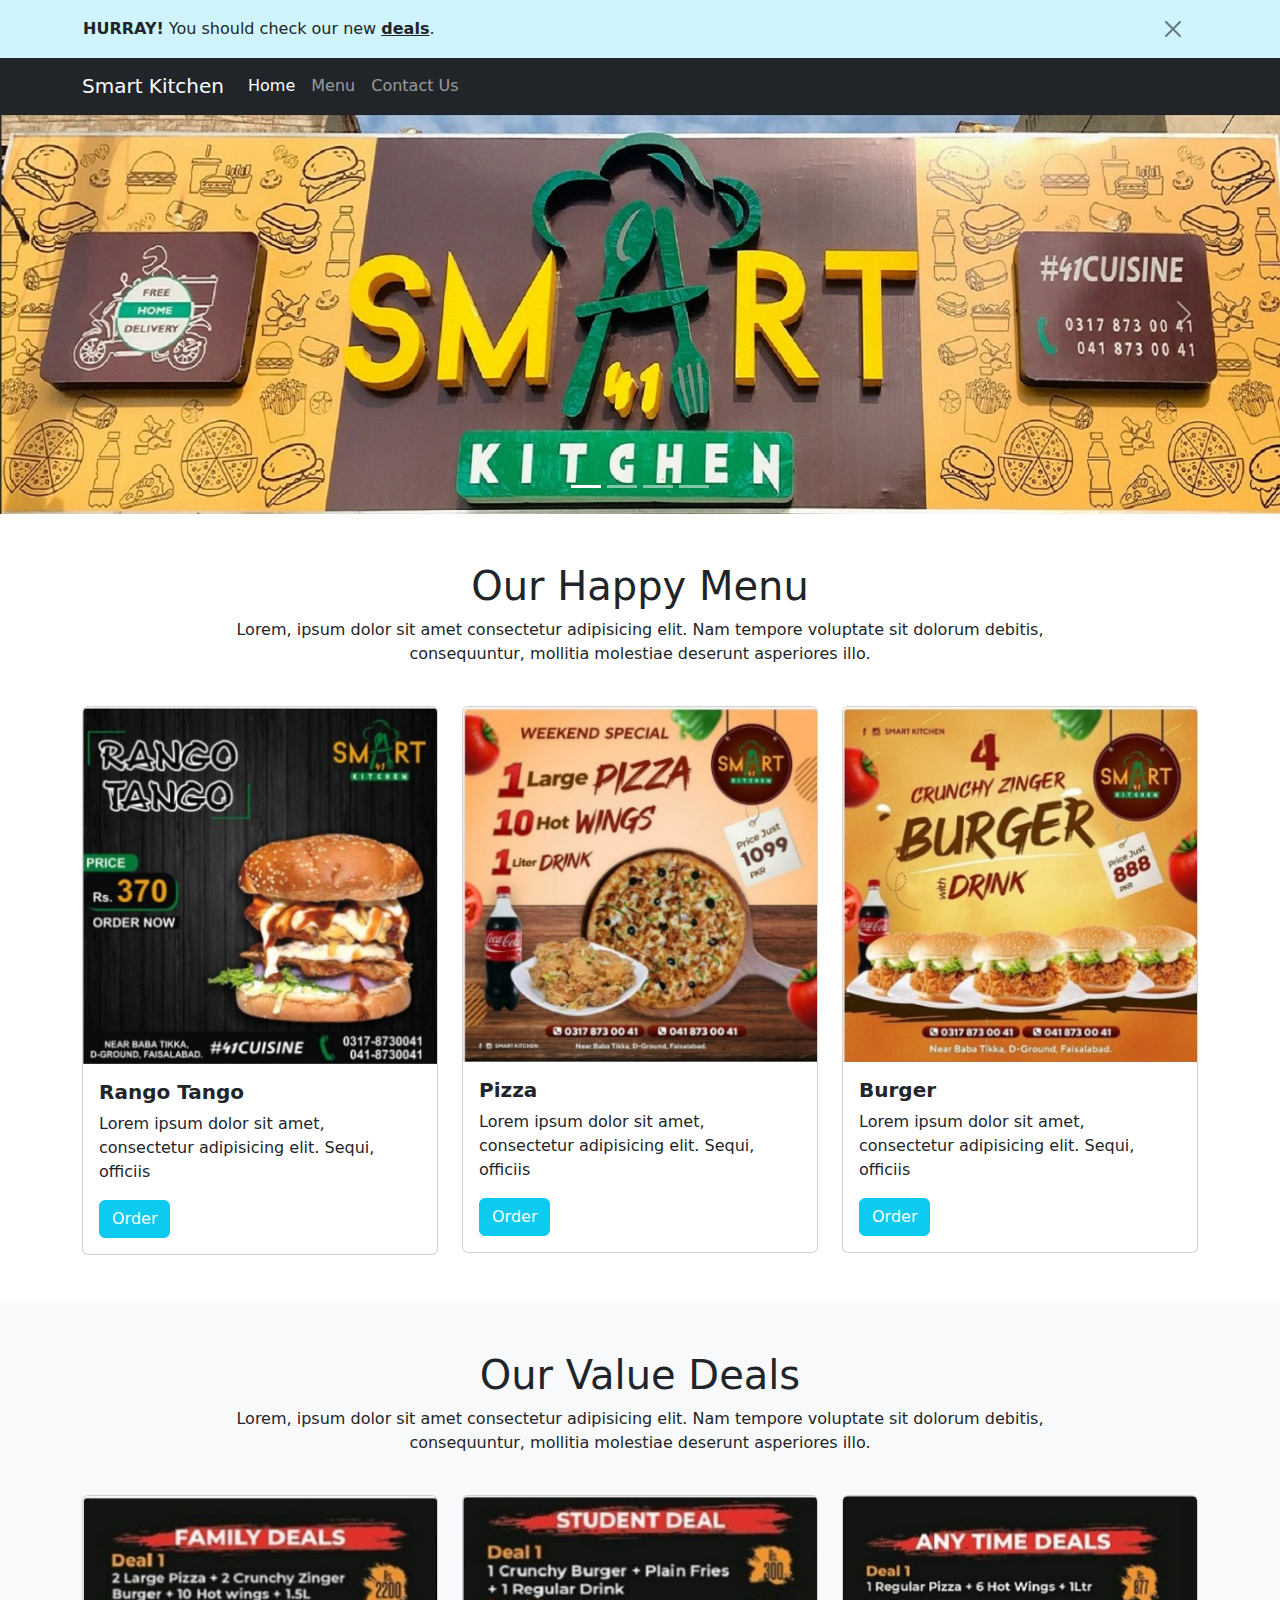
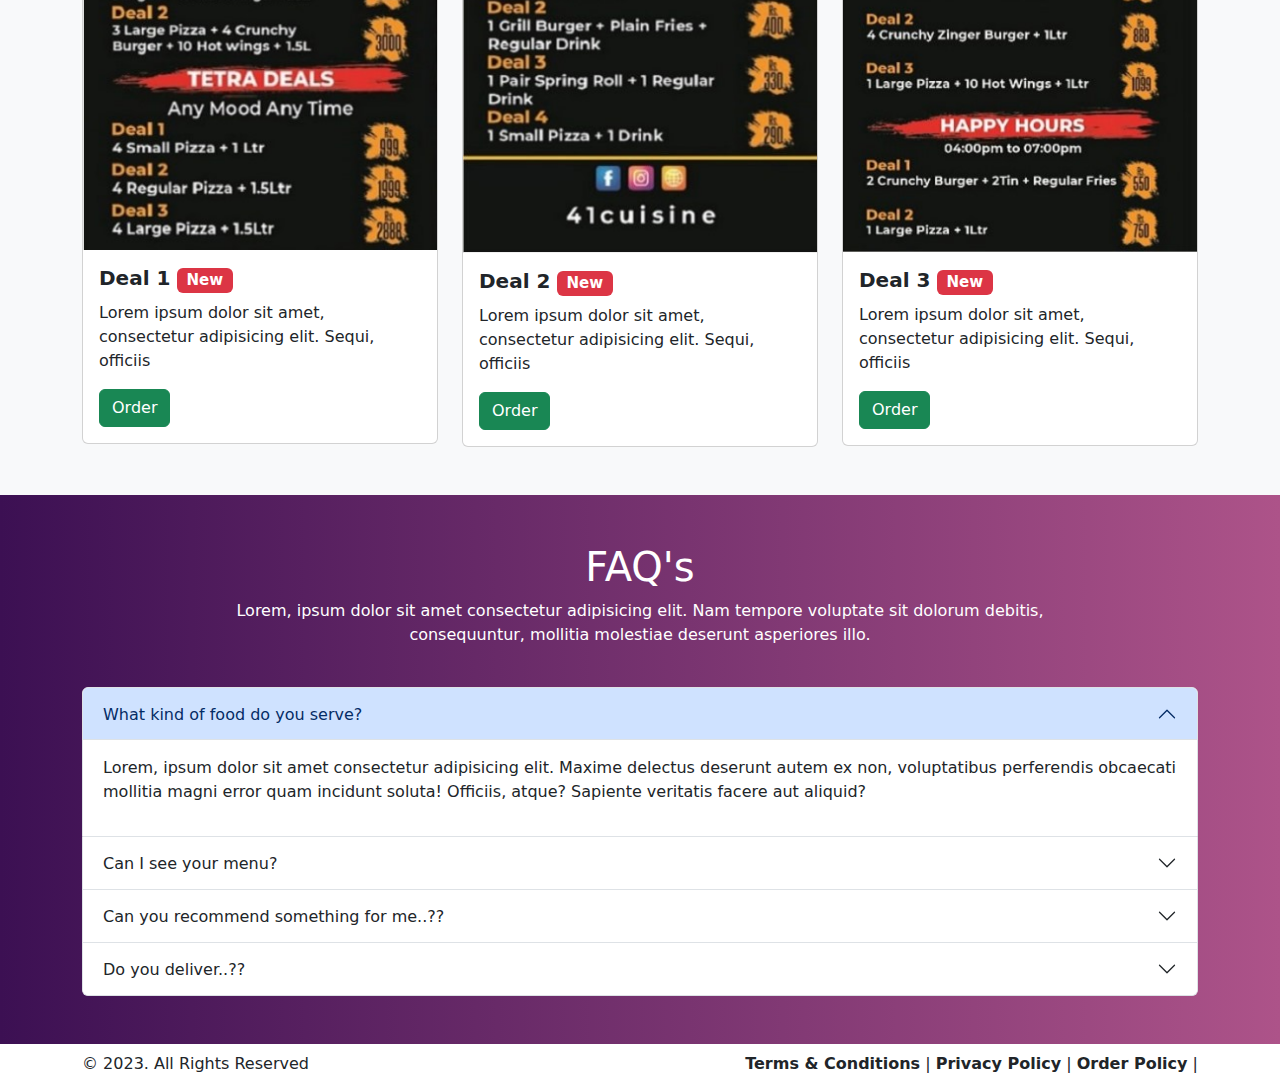
<file: index.html>
<!DOCTYPE html>
<html lang="en">

<head>
    <meta charset="UTF-8">
    <meta name="viewport" content="width=device-width, initial-scale=1.0">
    <link rel="stylesheet" href="./css/bootstrap.min.css">
    <link rel="stylesheet" href="./style.css">
    <title>Smart Kitchen</title>
</head>

<body>
    <!-- header -->
    <!-- alert -->
    <div style="background-color: #cff4fc;">
        <div class="container">
            <div class="row">
                <div class="col">
                    <div class="alert alert-dismissible fade show mb-0 px-0" role="alert"
                        style="background-color: #cff4fc;">
                        <strong>HURRAY!</strong> You should check our new <a href="./menu.html" class="alert-link"
                            target="_blank"> deals</a>.
                        <button type="button" class="btn-close" data-bs-dismiss="alert" aria-label="Close"></button>
                    </div>
                </div>
            </div>
        </div>
    </div>
    <!-- navbar -->
    <header id="navbar" class="position-sticky top-0">
        <nav class="navbar navbar-expand-lg navbar-dark bg-dark">
            <div class="container">
                <a class="navbar-brand" href="./index.html" target="_blank">Smart Kitchen</a>
                <button class="navbar-toggler" type="button" data-bs-toggle="collapse"
                    data-bs-target="#navbarTogglerDemo02" aria-controls="navbarTogglerDemo02" aria-expanded="false"
                    aria-label="Toggle navigation">
                    <span class="navbar-toggler-icon"></span>
                </button>
                <div class="collapse navbar-collapse" id="navbarTogglerDemo02">
                    <ul class="navbar-nav me-auto mb-2 mb-lg-0">
                        <li class="nav-item">
                            <a class="nav-link active" aria-current="page" href="./index.html" target="_blank">Home</a>
                        </li>
                        <li class="nav-item">
                            <a class="nav-link" href="./menu.html" target="_blank">Menu</a>
                        </li>
                        <li class="nav-item">
                            <a class="nav-link" href="./contact.html" target="_blank">Contact Us</a>
                        </li>
                    </ul>
                </div>
            </div>
        </nav>
    </header>

    <!-- main -->
    <main>
        <!-- carousel/slider -->
        <div id="carouselExampleCaptions" class="carousel slide">
            <div class="carousel-indicators">
                <button type="button" data-bs-target="#carouselExampleCaptions" data-bs-slide-to="0" class="active"
                    aria-current="true" aria-label="Slide 1"></button>
                <button type="button" data-bs-target="#carouselExampleCaptions" data-bs-slide-to="1"
                    aria-label="Slide 2"></button>
                <button type="button" data-bs-target="#carouselExampleCaptions" data-bs-slide-to="2"
                    aria-label="Slide 3"></button>
                <button type="button" data-bs-target="#carouselExampleCaptions" data-bs-slide-to="3"
                    aria-label="Slide 4"></button>
            </div>
            <div class="carousel-inner">
                <div class="carousel-item active">
                    <img src="./cover.jpeg" class="d-block w-100" alt="cover">
                </div>
                <div class="carousel-item">
                    <img src="./slide1.jpeg" class="d-block w-100" alt="slide1">
                </div>
                <div class="carousel-item">
                    <img src="./slide2.jpeg" class="d-block w-100" alt="slide2">
                </div>
                <div class="carousel-item">
                    <img src="./slide3.jpeg" class="d-block w-100" alt="slide3">
                </div>
            </div>
            <button class="carousel-control-prev" type="button" data-bs-target="#carouselExampleCaptions"
                data-bs-slide="prev">
                <span class="carousel-control-prev-icon" aria-hidden="true"></span>
                <span class="visually-hidden">Previous</span>
            </button>
            <button class="carousel-control-next" type="button" data-bs-target="#carouselExampleCaptions"
                data-bs-slide="next">
                <span class="carousel-control-next-icon" aria-hidden="true"></span>
                <span class="visually-hidden">Next</span>
            </button>
        </div>

        <!-- menu -->
        <div class="py-5">
            <div class="container">
                <div class="row mb-4">
                    <div class="col-sm-12 col-md-10 offset-md-1 text-center">
                        <h1>Our Happy Menu</h1>
                        <p>Lorem, ipsum dolor sit amet consectetur adipisicing elit. Nam tempore voluptate sit dolorum
                            debitis, consequuntur, mollitia molestiae deserunt asperiores illo.</p>
                    </div>
                </div>
                <div class="row">
                    <div class="col-sm-12 col-md-4">
                        <div class="card w-100 mb-4 mb-md-0">
                            <img src="./menu1.jpeg" class="card-img-top" alt="menu1">
                            <div class="card-body">
                                <h5 class="card-title"><b>Rango Tango</b></h5>
                                <p class="card-text">Lorem ipsum dolor sit amet, consectetur adipisicing elit. Sequi,
                                    officiis</p>
                                <a href="./contact.html" class="btn btn-info text-white" target="_blank">Order</a>
                            </div>
                        </div>
                    </div>
                    <div class="col-sm-12 col-md-4">
                        <div class="card w-100 mb-4 mb-md-0">
                            <img src="./menu2.jpeg" class="card-img-top" alt="menu2">
                            <div class="card-body">
                                <h5 class="card-title"><b>Pizza</b></h5>
                                <p class="card-text">Lorem ipsum dolor sit amet, consectetur adipisicing elit. Sequi,
                                    officiis</p>
                                <a href="./contact.html" class="btn btn-info text-white" target="_blank">Order</a>
                            </div>
                        </div>
                    </div>
                    <div class="col-sm-12 col-md-4">
                        <div class="card w-100 mb-4 mb-md-0">
                            <img src="./menu3.jpeg" class="card-img-top" alt="menu3">
                            <div class="card-body">
                                <h5 class="card-title"><b>Burger</b></h5>
                                <p class="card-text">Lorem ipsum dolor sit amet, consectetur adipisicing elit. Sequi,
                                    officiis</p>
                                <a href="./contact.html" class="btn btn-info text-white" target="_blank">Order</a>
                            </div>
                        </div>
                    </div>
                </div>
            </div>
        </div>

        <!-- deals -->
        <div class="py-5 bg-light">
            <div class="container">
                <div class="row mb-4">
                    <div class="col-sm-12 col-md-10 offset-md-1 text-center">
                        <h1>Our Value Deals</h1>
                        <p>Lorem, ipsum dolor sit amet consectetur adipisicing elit. Nam tempore voluptate sit dolorum
                            debitis, consequuntur, mollitia molestiae deserunt asperiores illo.</p>
                    </div>
                </div>
                <div class="row">
                    <div class="col-sm-12 col-md-4">
                        <div class="card w-100 mb-4 mb-md-0">
                            <img src="./deal1.jpeg" class="card-img-top" alt="deal1">
                            <div class="card-body">
                                <h5 class="card-title"><b>Deal 1</b> <span class="badge bg-danger">New</span></h5>
                                <p class="card-text">Lorem ipsum dolor sit amet, consectetur adipisicing elit. Sequi,
                                    officiis</p>
                                <a href="./contact.html" class="btn btn-success" target="_blank">Order</a>
                            </div>
                        </div>
                    </div>
                    <div class="col-sm-12 col-md-4">
                        <div class="card w-100 mb-4 mb-md-0">
                            <img src="./deal2.jpeg" class="card-img-top" alt="deal2">
                            <div class="card-body">
                                <h5 class="card-title"><b>Deal 2</b> <span class="badge bg-danger">New</span></h5>
                                <p class="card-text">Lorem ipsum dolor sit amet, consectetur adipisicing elit. Sequi,
                                    officiis</p>
                                <a href="./contact.html" class="btn btn-success" target="_blank">Order</a>
                            </div>
                        </div>
                    </div>
                    <div class="col-sm-12 col-md-4">
                        <div class="card w-100 mb-4 mb-md-0">
                            <img src="./deal3.jpeg" class="card-img-top" alt="deal3">
                            <div class="card-body">
                                <h5 class="card-title"><b>Deal 3</b> <span class="badge bg-danger">New</span></h5>
                                <p class="card-text">Lorem ipsum dolor sit amet, consectetur adipisicing elit. Sequi,
                                    officiis</p>
                                <a href="./contact.html" class="btn btn-success" target="_blank">Order</a>
                            </div>
                        </div>
                    </div>
                </div>
            </div>
        </div>

        <!-- FAQ'S -->
        <div class="py-5 faqs">
            <div class="container">
                <div class="row mb-4">
                    <div class="col-sm-12 col-md-10 offset-md-1 text-center text-white">
                        <h1>FAQ's</h1>
                        <p>Lorem, ipsum dolor sit amet consectetur adipisicing elit. Nam tempore voluptate sit dolorum
                            debitis, consequuntur, mollitia molestiae deserunt asperiores illo.</p>
                    </div>
                </div>
                <div class="row">
                    <div class="col">
                        <div class="accordion" id="accordionExample">
                            <div class="accordion-item">
                                <h2 class="accordion-header">
                                    <button class="accordion-button" type="button" data-bs-toggle="collapse"
                                        data-bs-target="#collapseOne" aria-expanded="true" aria-controls="collapseOne">
                                        What kind of food do you serve?
                                    </button>
                                </h2>
                                <div id="collapseOne" class="accordion-collapse collapse show"
                                    data-bs-parent="#accordionExample">
                                    <div class="accordion-body">
                                        <p>Lorem, ipsum dolor sit amet consectetur adipisicing elit. Maxime delectus
                                            deserunt autem ex non, voluptatibus perferendis obcaecati mollitia magni
                                            error quam incidunt soluta! Officiis, atque? Sapiente veritatis facere aut
                                            aliquid?</p>
                                    </div>
                                </div>
                            </div>
                            <div class="accordion-item">
                                <h2 class="accordion-header">
                                    <button class="accordion-button collapsed" type="button" data-bs-toggle="collapse"
                                        data-bs-target="#collapseTwo" aria-expanded="false" aria-controls="collapseTwo">
                                        Can I see your menu?
                                    </button>
                                </h2>
                                <div id="collapseTwo" class="accordion-collapse collapse"
                                    data-bs-parent="#accordionExample">
                                    <div class="accordion-body">
                                        <strong>Yes sure!!</strong> Please check out our menu by clicking this link.
                                        <a href="./menu.html" class="btn btn-success mt-4" target="_blank">Our Menu</a>
                                    </div>
                                </div>
                            </div>
                            <div class="accordion-item">
                                <h2 class="accordion-header">
                                    <button class="accordion-button collapsed" type="button" data-bs-toggle="collapse"
                                        data-bs-target="#collapseThree" aria-expanded="false"
                                        aria-controls="collapseThree">
                                        Can you recommend something for me..??
                                    </button>
                                </h2>
                                <div id="collapseThree" class="accordion-collapse collapse"
                                    data-bs-parent="#accordionExample">
                                    <div class="accordion-body">
                                        Lorem ipsum dolor sit amet consectetur adipisicing elit. Tempora cumque et
                                        mollitia ipsa molestiae aut id ut, aperiam optio corrupti doloribus alias porro
                                        cum incidunt ipsam sed laboriosam eum. Voluptas!
                                    </div>
                                </div>
                            </div>
                            <div class="accordion-item">
                                <h2 class="accordion-header">
                                    <button class="accordion-button collapsed" type="button" data-bs-toggle="collapse"
                                        data-bs-target="#collapseFour" aria-expanded="false"
                                        aria-controls="collapseFour">
                                        Do you deliver..??
                                    </button>
                                </h2>
                                <div id="collapseFour" class="accordion-collapse collapse"
                                    data-bs-parent="#accordionExample">
                                    <div class="accordion-body">
                                        <strong>Yes...</strong>Please <a href="./contact.html"
                                            class="btn btn-success" target="_blank">contact us</a>
                                    </div>
                                </div>
                            </div>
                        </div>
                    </div>
                </div>
            </div>
        </div>
    </main>

    <!-- footer -->
    <footer>
        <div class="container">
            <div class="row">
                <div class="col-sm-12 col-md-4">
                    <p class="mb-0 text-center text-md-start">&copy; 2023. All Rights Reserved</p>
                </div>
                <div class="d-none d-md-block col-md-8 text-end">
                    <a href="javascript:void(0)" target="_blank" rel="noopener noreferrer"
                        class="fw-bold text-dark text-decoration-none">Terms &amp; Conditions</a> |
                    <a href="javascript:void(0)" target="_blank" rel="noopener noreferrer"
                        class="fw-bold text-dark text-decoration-none">Privacy Policy</a> |
                    <a href="javascript:void(0)" target="_blank" rel="noopener noreferrer"
                        class="fw-bold text-dark text-decoration-none">Order Policy</a> |
                </div>
            </div>
        </div>
    </footer>

    <script src="./js/bootstrap.bundle.min.js"></script>
</body>

</html>
</file>
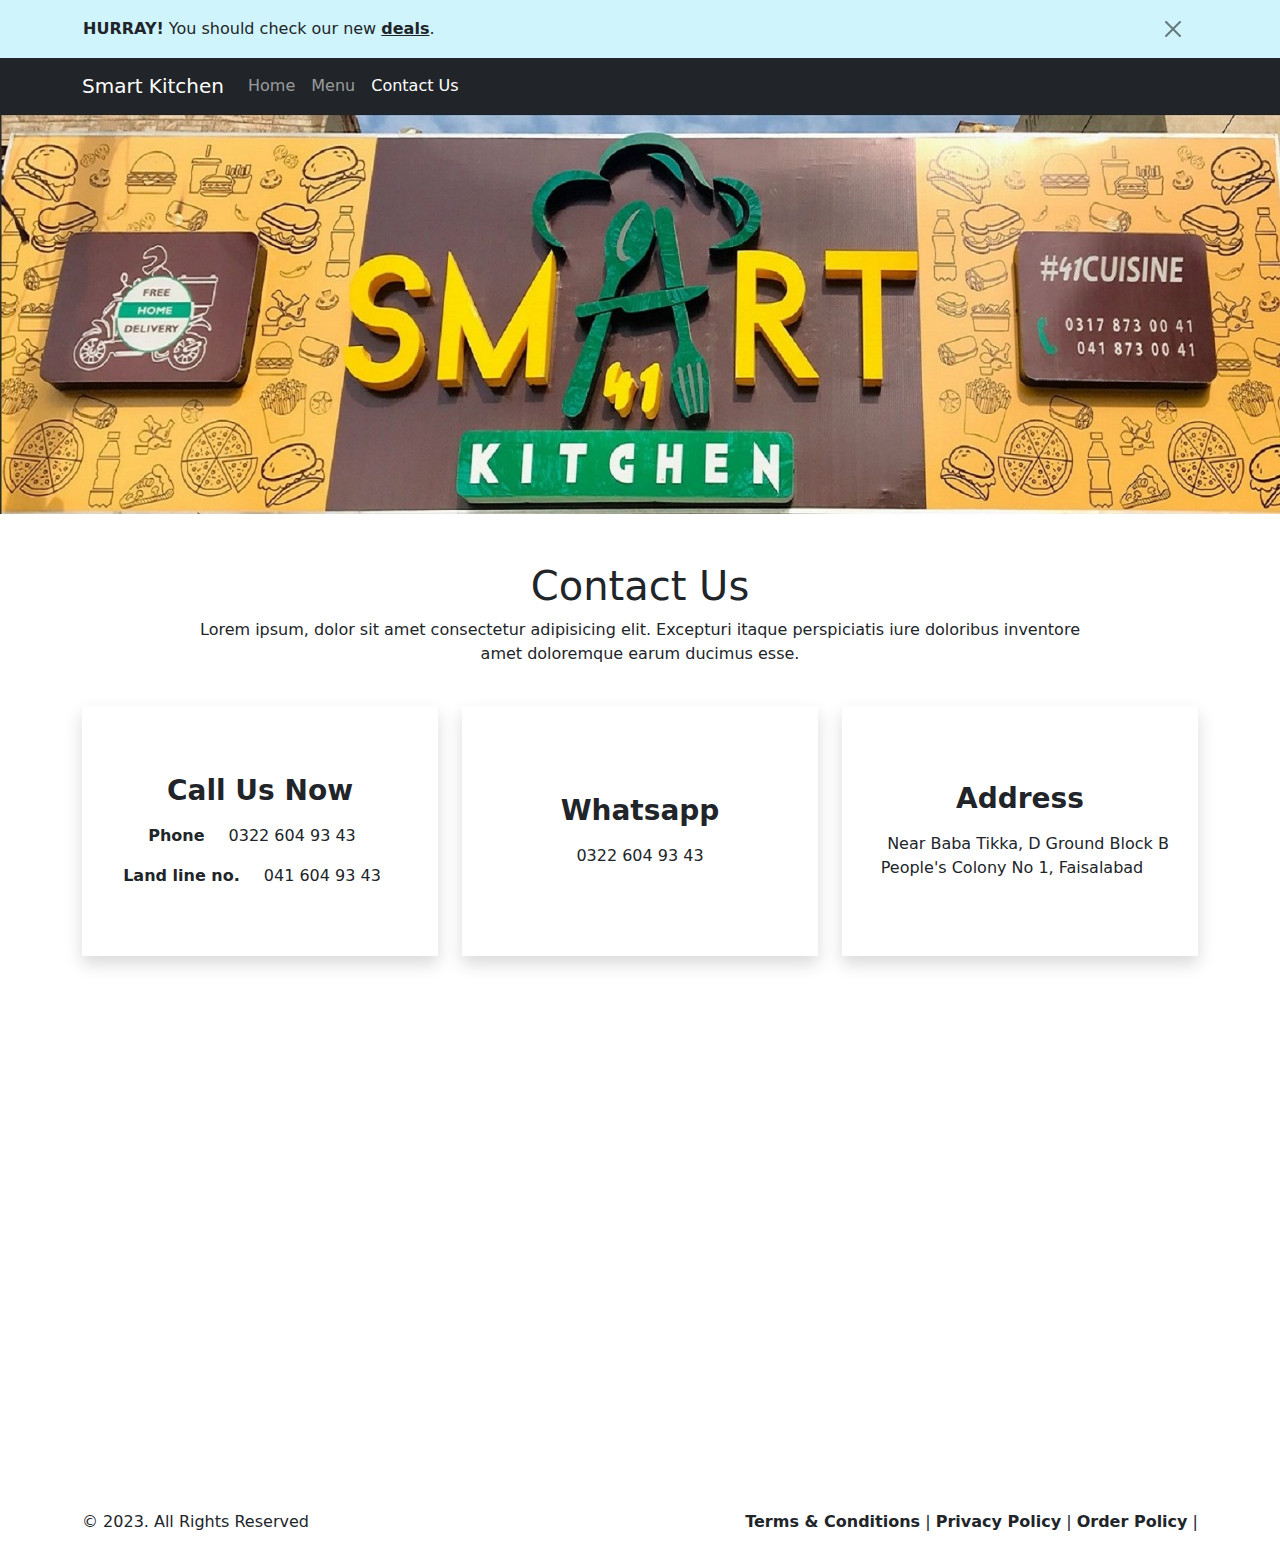
<file: contact.html>
<!DOCTYPE html>
<html lang="en">

<head>
    <meta charset="UTF-8">
    <meta name="viewport" content="width=device-width, initial-scale=1.0">
    <link rel="stylesheet" href="./css/bootstrap.min.css">
    <link rel="stylesheet" href="./style.css">
    <link rel="stylesheet" href="https://cdnjs.cloudflare.com/ajax/libs/font-awesome/6.4.2/css/all.min.css"
        integrity="sha512-z3gLpd7yknf1YoNbCzqRKc4qyor8gaKU1qmn+CShxbuBusANI9QpRohGBreCFkKxLhei6S9CQXFEbbKuqLg0DA=="
        crossorigin="anonymous" referrerpolicy="no-referrer" />
    <title>Contact Us</title>
</head>

<body>
    <!-- header -->
    <!-- alert -->
    <div style="background-color: #cff4fc;">
        <div class="container">
            <div class="row">
                <div class="col">
                    <div class="alert alert-dismissible fade show mb-0 px-0" role="alert"
                        style="background-color: #cff4fc;">
                        <strong>HURRAY!</strong> You should check our new <a href="./menu.html" class="alert-link"
                            target="_blank"> deals</a>.
                        <button type="button" class="btn-close" data-bs-dismiss="alert" aria-label="Close"></button>
                    </div>
                </div>
            </div>
        </div>
    </div>
    <!-- navbar -->
    <header id="navbar" class="position-sticky top-0">
        <nav class="navbar navbar-expand-lg navbar-dark bg-dark">
            <div class="container">
                <a class="navbar-brand" href="./index.html" target="_blank">Smart Kitchen</a>
                <button class="navbar-toggler" type="button" data-bs-toggle="collapse"
                    data-bs-target="#navbarTogglerDemo02" aria-controls="navbarTogglerDemo02" aria-expanded="false"
                    aria-label="Toggle navigation">
                    <span class="navbar-toggler-icon"></span>
                </button>
                <div class="collapse navbar-collapse" id="navbarTogglerDemo02">
                    <ul class="navbar-nav me-auto mb-2 mb-lg-0">
                        <li class="nav-item">
                            <a class="nav-link" aria-current="page" href="./index.html" target="_blank">Home</a>
                        </li>
                        <li class="nav-item">
                            <a class="nav-link" href="./menu.html" target="_blank">Menu</a>
                        </li>
                        <li class="nav-item">
                            <a class="nav-link active" href="./contact.html" target="_blank">Contact Us</a>
                        </li>
                    </ul>
                </div>
            </div>
        </nav>
    </header>

    <!-- main -->
    <main>
        <!-- carousel/slider -->
        <div id="carouselExampleCaptions" class="carousel slide">
            <div class="carousel-inner">
                <div class="carousel-item active">
                    <img src="./cover.jpeg" class="d-block w-100" alt="cover">
                </div>
            </div>
        </div>
        <!-- contact details -->
        <div class="py-5">
            <div class="container">
                <div class="row mb-4">
                    <div class="col-sm-12 col-md-10 offset-md-1 text-center">
                        <h1>Contact Us</h1>
                        <p>Lorem ipsum, dolor sit amet consectetur adipisicing elit. Excepturi itaque perspiciatis iure
                            doloribus inventore amet doloremque earum ducimus esse.</p>
                    </div>
                </div>
                <div class="row">
                    <div class="col-12 col-md-4 mb-md-0">
                        <div class="box shadow p-4 d-flex justify-content-center align-items-center flex-column">
                            <i class="fa-solid fa-phone fa-2x mb-3"></i>
                            <h3 class="fw-bold mb-3">Call Us Now</h3>
                            <p> <span class="fw-bold me-2">Phone</span><a href="tel:+923226049343"
                                    class="text-decoration-none px-3 text-dark" target="_blank">0322 604 93 43</a></p>
                            <p> <span class="fw-bold me-2">Land line no.</span><a href="tel:0416049343"
                                    class="text-decoration-none px-3 text-dark" target="_blank">041 604 93 43</a></p>
                        </div>
                    </div>
                    <div class="col-12 col-md-4 mb-md-0">
                        <div class="box shadow p-4 d-flex justify-content-center align-items-center flex-column">
                            <i class="fab fa-whatsapp fa-3x mb-3" style="color: #25d366;"></i>
                            <h3 class="fw-bold mb-3">Whatsapp</h3>
                            <p><a href=" https://wa.me/923226049343" class="text-decoration-none px-3 text-dark"
                                    target="_blank">0322 604 93
                                    43</a></p>
                        </div>
                    </div>
                    <div class="col-12 col-md-4 mb-md-0">
                        <div class="box shadow p-4 d-flex justify-content-center align-items-center flex-column">
                            <i class="fas fa-map-marker-ait fa-3x mb-3"></i>
                            <h3 class="fw-bold mb-3">Address</h3>
                            <p  style="text-align: center;"><a href="https://maps.app.goo.gl/6yapuhoVVzere8tF9"
                                    class="text-decoration-none px-3 text-dark" target="_blank">Near Baba
                                    Tikka, D Ground Block B People's Colony No 1, Faisalabad</a></p>
                        </div>
                    </div>
                </div>
            </div>
        </div>
        <div class="mt-5 over-flow-hidden" style="height: 450px;"><iframe
                src="https://www.google.com/maps/embed?pb=!1m18!1m12!1m3!1d3405.250420169109!2d73.1078272!3d31.4072259!2m3!1f0!2f0!3f0!3m2!1i1024!2i768!4f13.1!3m3!1m2!1s0x392269c8a01cbd7b%3A0xe0487d779800eeed!2sSMART%20Kitchen%20&#39;41&#39;!5e0!3m2!1sen!2s!4v1694764497694!5m2!1sen!2s"
                width="100%" height="450" style="border:0;" allowfullscreen="" loading="lazy"
                referrerpolicy="no-referrer-when-downgrade"></iframe></div>
    </main>

    <!-- footer -->
    <footer>
        <div class="container">
            <div class="row">
                <div class="col-sm-12 col-md-4">
                    <p class="mb-0 text-center text-md-start">&copy; 2023. All Rights Reserved</p>
                </div>
                <div class="d-none d-md-block col-md-8 text-end">
                    <a href="javascript:void(0)" target="_blank" rel="noopener noreferrer"
                        class="fw-bold text-dark text-decoration-none">Terms &amp; Conditions</a> |
                    <a href="javascript:void(0)" target="_blank" rel="noopener noreferrer"
                        class="fw-bold text-dark text-decoration-none">Privacy Policy</a> |
                    <a href="javascript:void(0)" target="_blank" rel="noopener noreferrer"
                        class="fw-bold text-dark text-decoration-none">Order Policy</a> |
                </div>
            </div>
        </div>
    </footer>

    <script src="./js/bootstrap.bundle.min.js"></script>
</body>

</html>
</file>
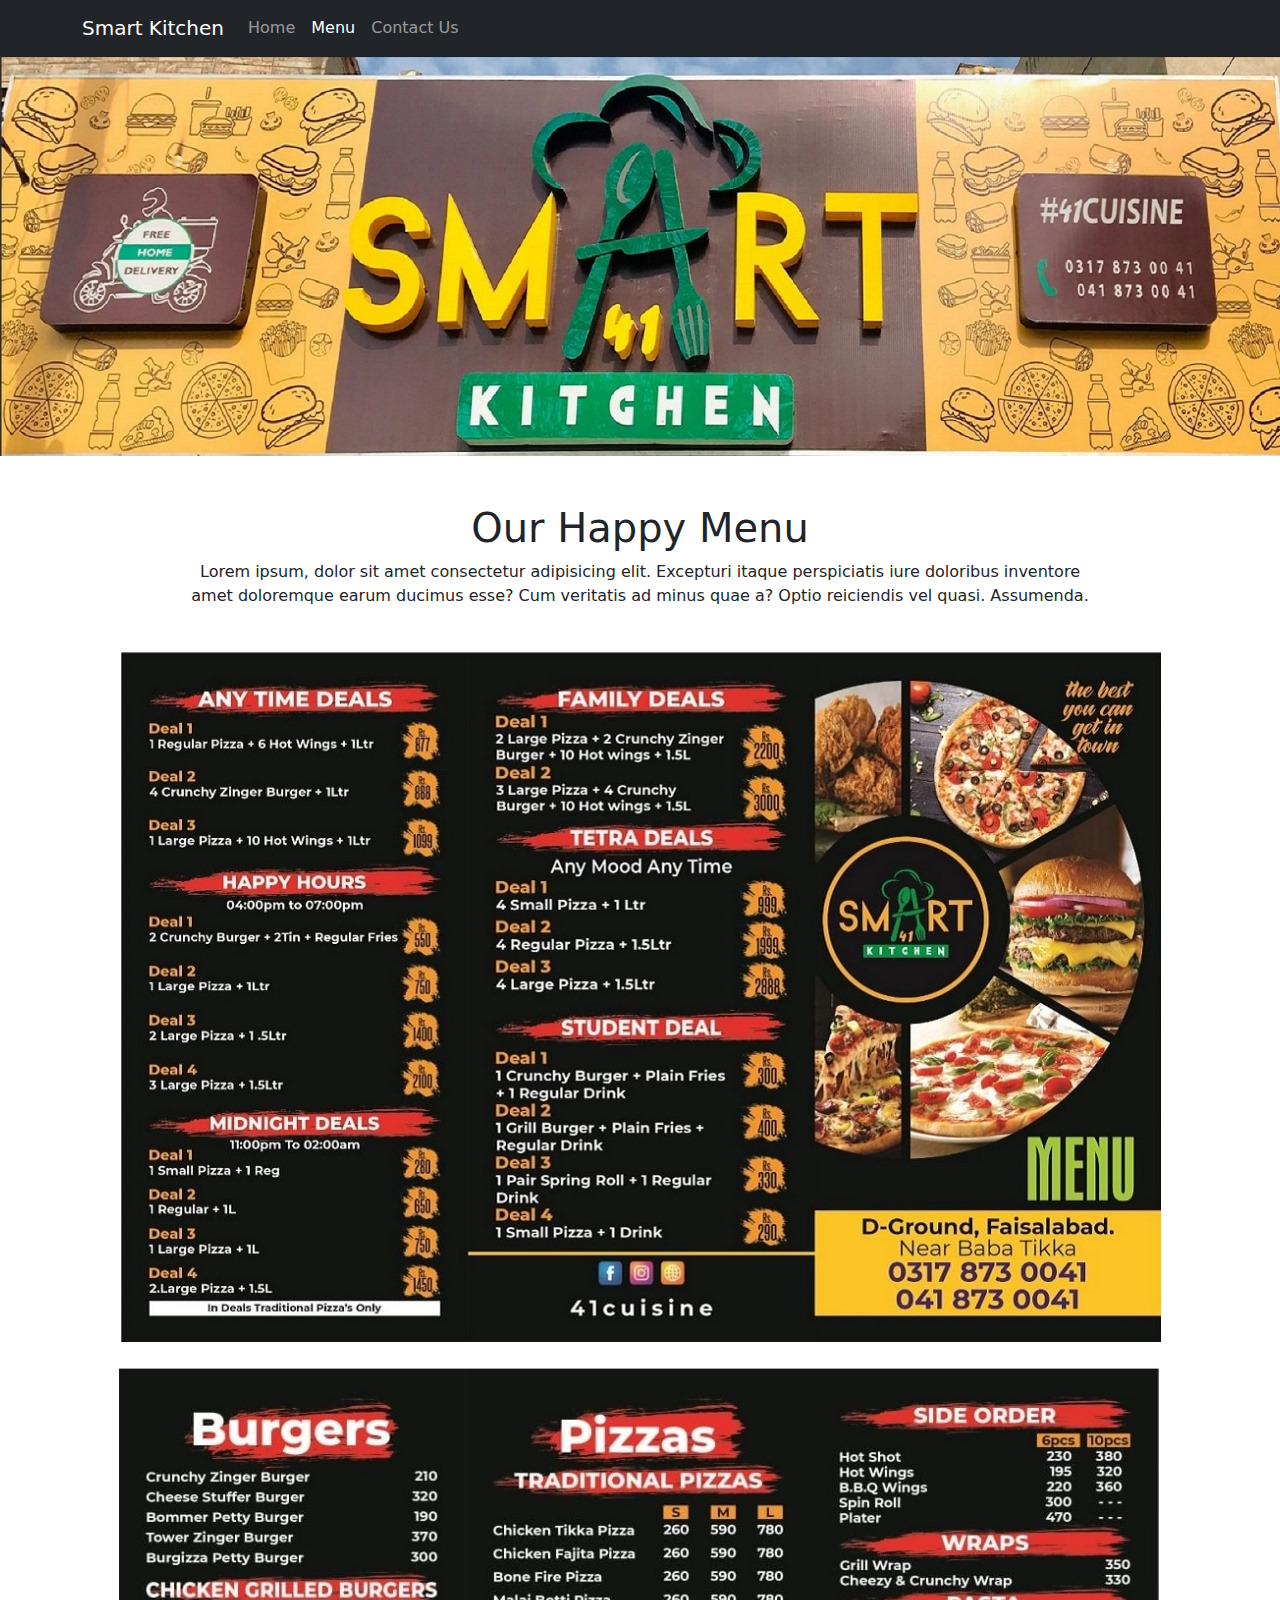
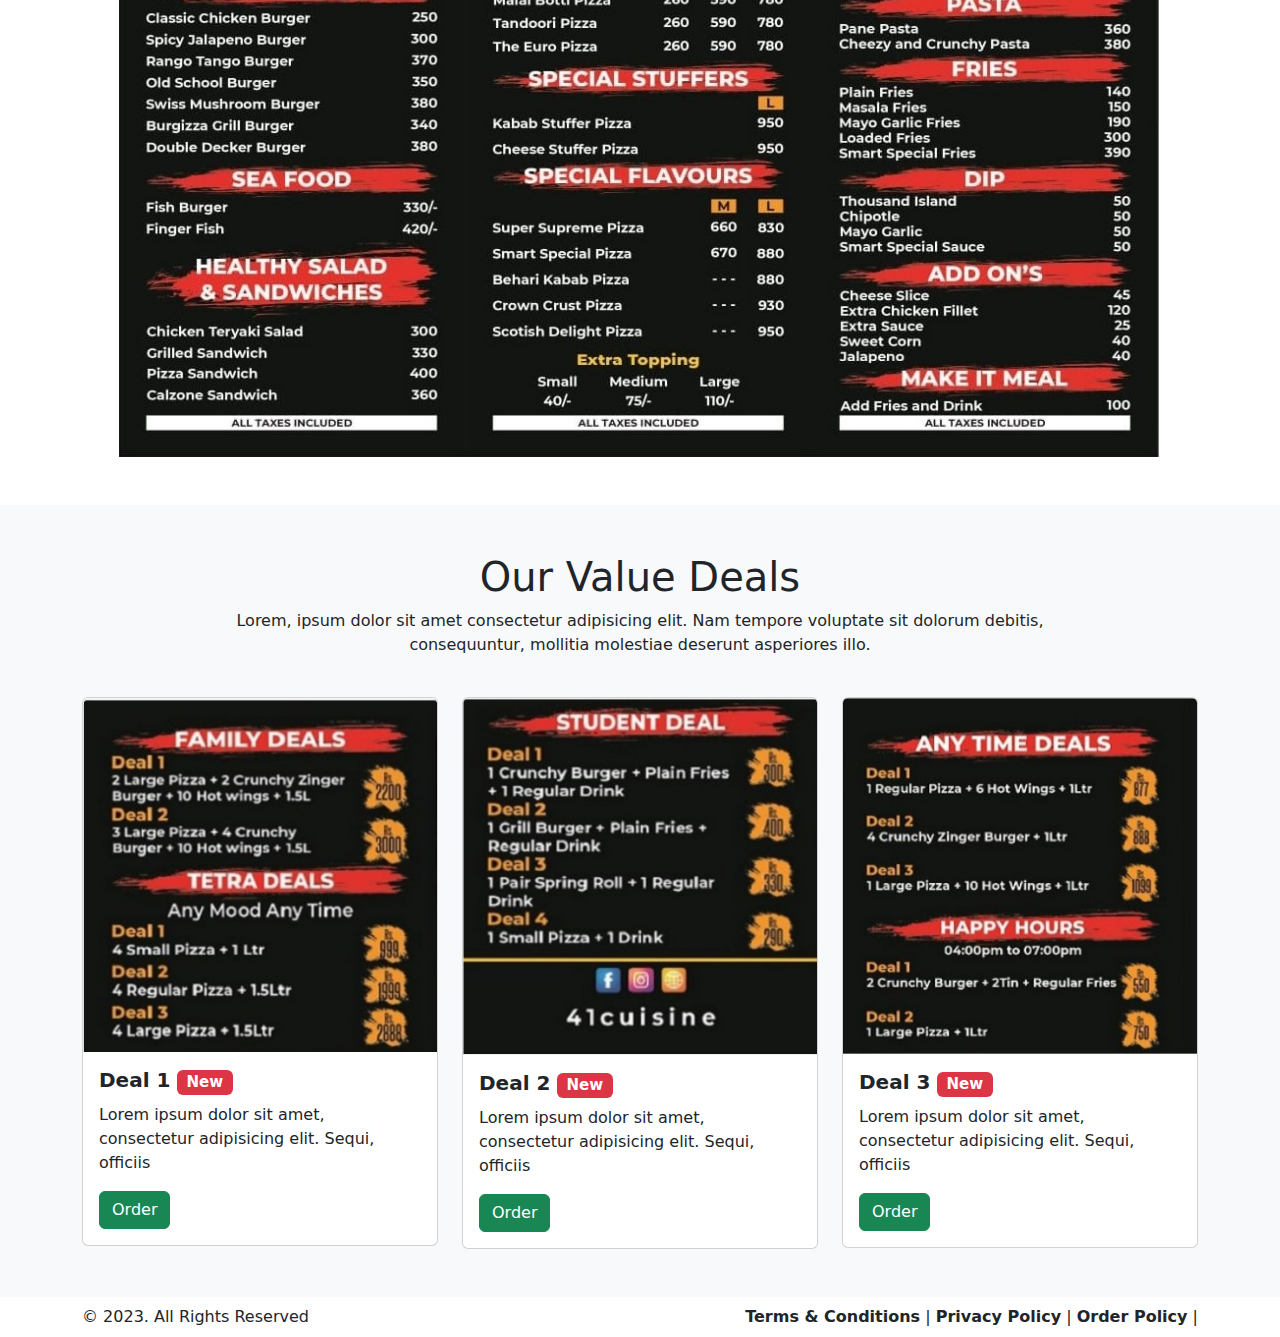
<file: menu.html>
<!DOCTYPE html>
<html lang="en">

<head>
    <meta charset="UTF-8">
    <meta name="viewport" content="width=device-width, initial-scale=1.0">
    <link rel="stylesheet" href="./css/bootstrap.min.css">
    <link rel="stylesheet" href="./style.css">
    <title>Menu</title>
</head>

<body>
    <!-- header -->
    <!-- navbar -->
    <header id="navbar" class="position-sticky top-0">
        <nav class="navbar navbar-expand-lg navbar-dark bg-dark">
            <div class="container">
                <a class="navbar-brand" href="./index.html" target="_blank">Smart Kitchen</a>
                <button class="navbar-toggler" type="button" data-bs-toggle="collapse"
                    data-bs-target="#navbarTogglerDemo02" aria-controls="navbarTogglerDemo02" aria-expanded="false"
                    aria-label="Toggle navigation">
                    <span class="navbar-toggler-icon"></span>
                </button>
                <div class="collapse navbar-collapse" id="navbarTogglerDemo02">
                    <ul class="navbar-nav me-auto mb-2 mb-lg-0">
                        <li class="nav-item">
                            <a class="nav-link" aria-current="page" href="./index.html" target="_blank">Home</a>
                        </li>
                        <li class="nav-item">
                            <a class="nav-link active" href="./menu.html" target="_blank">Menu</a>
                        </li>
                        <li class="nav-item">
                            <a class="nav-link" href="./contact.html" target="_blank">Contact Us</a>
                        </li>
                    </ul>
                </div>
            </div>
        </nav>
    </header>

    <!-- main -->
    <main>
        <!-- carousel/slider -->
        <div id="carouselExampleCaptions" class="carousel slide">
            <div class="carousel-inner">
                <div class="carousel-item active">
                    <img src="./cover.jpeg" class="d-block w-100" alt="cover">
                </div>
            </div>
        </div>

        <!-- menu -->
        <div class="py-5">
            <div class="container">
                <div class="row mb-4">
                    <div class="col-sm-12 col-md-10 offset-md-1 text-center">
                        <h1>Our Happy Menu</h1>
                        <p>Lorem ipsum, dolor sit amet consectetur adipisicing elit. Excepturi itaque perspiciatis iure
                            doloribus inventore amet doloremque earum ducimus esse? Cum veritatis ad minus quae a? Optio
                            reiciendis vel quasi. Assumenda.</p>
                    </div>
                </div>
                <div class="row">
                    <div class="col text-center">
                        <img src="./menu.jpeg" alt="menu" srcset="" class="img-fluid">
                    </div>
                </div>
                <div class="row">
                    <div class="col text-center mt-4">
                        <img src="./menu4.jpeg" alt="menu" srcset="" class="img-fluid">
                    </div>
                </div>
            </div>
        </div>

        <!-- deals -->
        <div class="py-5 bg-light">
            <div class="container">
                <div class="row mb-4">
                    <div class="col-sm-12 col-md-10 offset-md-1 text-center">
                        <h1>Our Value Deals</h1>
                        <p>Lorem, ipsum dolor sit amet consectetur adipisicing elit. Nam tempore voluptate sit dolorum
                            debitis, consequuntur, mollitia molestiae deserunt asperiores illo.</p>
                    </div>
                </div>
                <div class="row">
                    <div class="col-sm-12 col-md-4">
                        <div class="card w-100 mb-4 mb-md-0">
                            <img src="./deal1.jpeg" class="card-img-top" alt="deal1">
                            <div class="card-body">
                                <h5 class="card-title"><b>Deal 1</b> <span class="badge bg-danger">New</span></h5>
                                <p class="card-text">Lorem ipsum dolor sit amet, consectetur adipisicing elit. Sequi,
                                    officiis</p>
                                <a href="./contact.html" class="btn btn-success" target="_blank">Order</a>
                            </div>
                        </div>
                    </div>
                    <div class="col-sm-12 col-md-4">
                        <div class="card w-100 mb-4 mb-md-0">
                            <img src="./deal2.jpeg" class="card-img-top" alt="deal2">
                            <div class="card-body">
                                <h5 class="card-title"><b>Deal 2</b> <span class="badge bg-danger">New</span></h5>
                                <p class="card-text">Lorem ipsum dolor sit amet, consectetur adipisicing elit. Sequi,
                                    officiis</p>
                                <a href="./contact.html" class="btn btn-success" target="_blank">Order</a>
                            </div>
                        </div>
                    </div>
                    <div class="col-sm-12 col-md-4">
                        <div class="card w-100 mb-4 mb-md-0">
                            <img src="./deal3.jpeg" class="card-img-top" alt="deal3">
                            <div class="card-body">
                                <h5 class="card-title"><b>Deal 3</b> <span class="badge bg-danger">New</span></h5>
                                <p class="card-text">Lorem ipsum dolor sit amet, consectetur adipisicing elit. Sequi,
                                    officiis</p>
                                <a href="./contact.html" class="btn btn-success" target="_blank">Order</a>
                            </div>
                        </div>
                    </div>
                </div>
            </div>
        </div>
    </main>

    <!-- footer -->
    <footer>
        <div class="container">
            <div class="row">
                <div class="col-sm-12 col-md-4">
                    <p class="mb-0 text-center text-md-start">&copy; 2023. All Rights Reserved</p>
                </div>
                <div class="d-none d-md-block col-md-8 text-end">
                    <a href="javascript:void(0)" target="_blank" rel="noopener noreferrer"
                        class="fw-bold text-dark text-decoration-none">Terms &amp; Conditions</a> |
                    <a href="javascript:void(0)" target="_blank" rel="noopener noreferrer"
                        class="fw-bold text-dark text-decoration-none">Privacy Policy</a> |
                    <a href="javascript:void(0)" target="_blank" rel="noopener noreferrer"
                        class="fw-bold text-dark text-decoration-none">Order Policy</a> |
                </div>
            </div>
        </div>
    </footer>

    <script src="./js/bootstrap.bundle.min.js"></script>
</body>

</html>
</file>
<file: style.css>
header#navbar{
    z-index: 999;
}


.faqs {
    background: #ad5389;
    /* fallback for old browsers */
    background: -webkit-linear-gradient(to right, #3c1053, #ad5389);
    /* Chrome 10-25, Safari 5.1-6 */
    background: linear-gradient(to right, #3c1053, #ad5389);
    /* W3C, IE 10+/ Edge, Firefox 16+, Chrome 26+, Opera 12+, Safari 7+ */

}

footer{
    height: 40px;
}

footer p, footer a{
    line-height: 40px;
}

.box{
    min-height: 250px;
}
</file>
